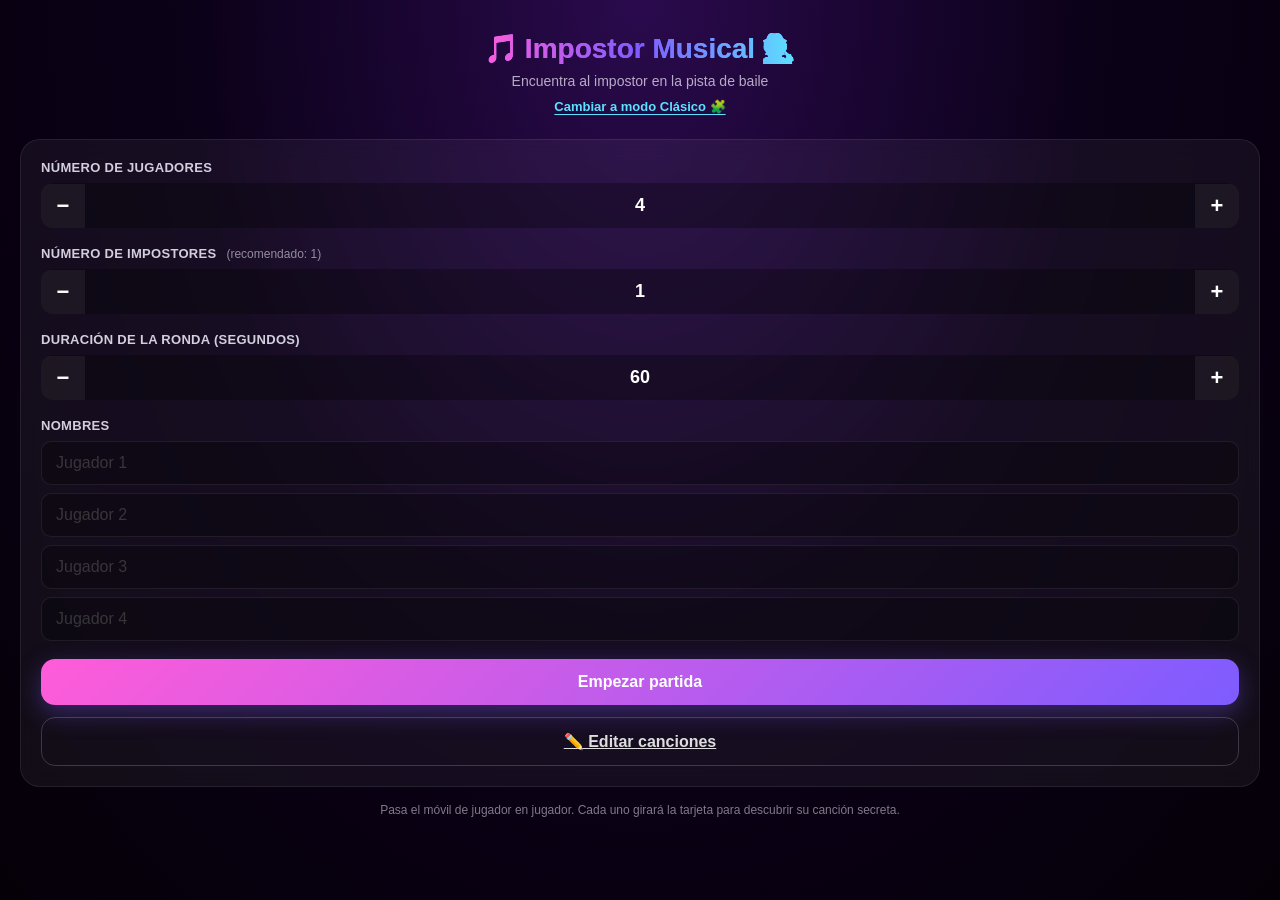
<file: index.html>
<!DOCTYPE html>
<html lang="es">
<head>
  <meta charset="UTF-8" />
  <meta name="viewport" content="width=device-width, initial-scale=1.0, maximum-scale=1.0, user-scalable=no, viewport-fit=cover" />
  <meta name="theme-color" content="#2a0a4d" />
  <title>Impostor Musical</title>

  <link rel="icon" type="image/png" href="icon-1024.png" />
  <link rel="apple-touch-icon" href="icon-1024.png" />
  <link rel="manifest" href="manifest.webmanifest" />
  <meta name="apple-mobile-web-app-capable" content="yes" />
  <meta name="apple-mobile-web-app-status-bar-style" content="black-translucent" />
  <meta name="apple-mobile-web-app-title" content="Impostor" />
  <meta name="mobile-web-app-capable" content="yes" />

  <link rel="stylesheet" href="styles.css?v=6" />
</head>
<body>
  <main id="app">
    <!-- 1. PANTALLA DE CONFIGURACIÓN -->
    <section class="screen active" id="screen-setup">
      <header class="hero">
        <h1>
          <button id="btn-mode-toggle" class="mode-title" type="button" aria-label="Cambiar modo de juego">
            <span id="mode-icon">🎵</span>
            <span id="mode-title">Impostor Musical</span>
            <span>🕵️</span>
          </button>
        </h1>
        <p class="subtitle" id="mode-subtitle">Encuentra al impostor en la pista de baile</p>
        <button id="btn-mode-switch-link" class="mode-switch-link" type="button">Cambiar a modo Clásico 🧩</button>
      </header>

      <div class="card">
        <label class="field">
          <span>Número de jugadores</span>
          <div class="stepper" data-stepper="players">
            <button type="button" class="step-btn" data-step="-1">−</button>
            <input id="input-players" type="number" min="3" max="20" value="4" inputmode="numeric" />
            <button type="button" class="step-btn" data-step="1">+</button>
          </div>
        </label>

        <label class="field">
          <span>Número de impostores <em class="hint" id="impostor-hint">(recomendado: 1)</em></span>
          <div class="stepper" data-stepper="impostors">
            <button type="button" class="step-btn" data-step="-1">−</button>
            <input id="input-impostors" type="number" min="1" max="5" value="1" inputmode="numeric" />
            <button type="button" class="step-btn" data-step="1">+</button>
          </div>
        </label>

        <label class="field switch-field" id="classic-hint-field" hidden>
          <span>Dar pista al impostor</span>
          <input id="input-classic-hints" type="checkbox" checked />
          <span class="switch-control" aria-hidden="true"></span>
        </label>

        <label class="field">
          <span id="duration-label">Duración de la ronda (segundos)</span>
          <div class="stepper" data-stepper="duration">
            <button type="button" class="step-btn" data-step="-15">−</button>
            <input id="input-duration" type="number" min="15" max="900" step="15" value="60" inputmode="numeric" />
            <button type="button" class="step-btn" data-step="15">+</button>
          </div>
        </label>

        <div class="field">
          <span>Nombres</span>
          <div id="names-list" class="names-list"></div>
        </div>

        <p id="setup-error" class="error" hidden></p>
        <button id="btn-start" class="btn btn-primary btn-block">Empezar partida</button>
        <a id="edit-catalog-link" href="editor.html?type=songs" class="btn btn-ghost btn-block">✏️ Editar canciones</a>
      </div>

      <footer class="footnote" id="setup-footnote">
        Pasa el móvil de jugador en jugador. Cada uno girará la tarjeta para descubrir su canción secreta.
      </footer>
    </section>

    <!-- 2. PANTALLA DE PASE / "DAME EL MÓVIL" -->
    <section class="screen" id="screen-pass">
      <div class="pass-card">
        <p class="pass-instruction">Pasa el móvil a</p>
        <h2 id="pass-name" class="pass-name">—</h2>
        <p class="pass-progress" id="pass-progress">Jugador 1 de 4</p>
        <button id="btn-im-here" class="btn btn-primary btn-block">Soy yo, dame el móvil</button>
      </div>
    </section>

    <!-- 3. PANTALLA DE REVELACIÓN (tarjeta que gira) -->
    <section class="screen" id="screen-reveal">
      <div class="reveal-stage">
        <div class="flip-card" id="flip-card" role="button" tabindex="0" aria-label="Tocar para girar la tarjeta">
          <div class="flip-inner">
            <div class="flip-face flip-front">
              <p class="flip-tap">Toca tu nombre para ver el secreto</p>
              <h2 class="flip-name" id="flip-name">—</h2>
              <div class="flip-icon">👆</div>
            </div>
            <div class="flip-face flip-back">
              <div class="reveal-content" id="reveal-content"></div>
              <p class="flip-back-hint">Toca para ocultar</p>
            </div>
          </div>
        </div>
      </div>

      <button id="btn-next-player" class="btn btn-primary btn-block btn-floating" disabled>Siguiente jugador</button>
    </section>

    <!-- 4. PANTALLA DE INICIO DE BAILE -->
    <section class="screen" id="screen-ready">
      <div class="ready-card">
        <h2 id="ready-title">¡Todos listos!</h2>
        <p id="ready-intro">Buscad la canción en vuestro móvil, poneos los auriculares y… 💃🕺</p>
        <ul class="rules" id="ready-rules">
          <li>🎧 Civiles: bailad <strong>vuestra canción secreta</strong>.</li>
          <li>🤫 Impostores: poned cualquier canción y disimulad.</li>
          <li>👀 Observad a los demás. ¿Quién baila raro?</li>
        </ul>
        <button id="btn-start-timer" class="btn btn-primary btn-block">Empezar a bailar</button>
      </div>
    </section>

    <!-- 5. PANTALLA DE TEMPORIZADOR -->
    <section class="screen" id="screen-timer">
      <div class="timer-stage">
        <p class="timer-label" id="timer-label">¡A bailar!</p>
        <div id="timer-display" class="timer-display">01:00</div>
        <div class="timer-progress">
          <div id="timer-bar" class="timer-bar"></div>
        </div>
        <div class="timer-actions">
          <button id="btn-timer-toggle" class="btn btn-secondary">Pausar</button>
          <button id="btn-timer-skip" class="btn btn-ghost">Saltar a votación</button>
        </div>
      </div>
    </section>

    <!-- 6. PANTALLA DE ACUSACIÓN -->
    <section class="screen" id="screen-vote">
      <header class="hero hero-small">
        <h2>Ronda de acusaciones</h2>
        <p class="subtitle" id="vote-status">Quedan 3 civiles y 1 impostor</p>
      </header>

      <p class="vote-instructions">Discute con el grupo y elige a quién linchar:</p>
      <div id="vote-list" class="vote-list"></div>

      <div id="vote-result" class="vote-result" hidden>
        <div id="vote-result-card" class="vote-result-card">
          <p id="vote-result-text"></p>
          <p id="vote-result-detail" class="vote-result-detail"></p>
        </div>
        <button id="btn-vote-continue" class="btn btn-primary btn-block">Continuar</button>
      </div>
    </section>

    <!-- 7. PANTALLA DE FIN -->
    <section class="screen" id="screen-end">
      <div class="end-card">
        <div id="end-emoji" class="end-emoji">🎉</div>
        <h2 id="end-title">¡Ganan los civiles!</h2>
        <p id="end-detail" class="end-detail"></p>
        <div class="end-summary" id="end-summary"></div>
        <button id="btn-play-again" class="btn btn-primary btn-block">Jugar otra vez</button>
        <button id="btn-new-game" class="btn btn-ghost btn-block">Configurar nueva partida</button>
      </div>
    </section>
  </main>

  <script src="app.js?v=6"></script>
</body>
</html>
</file>
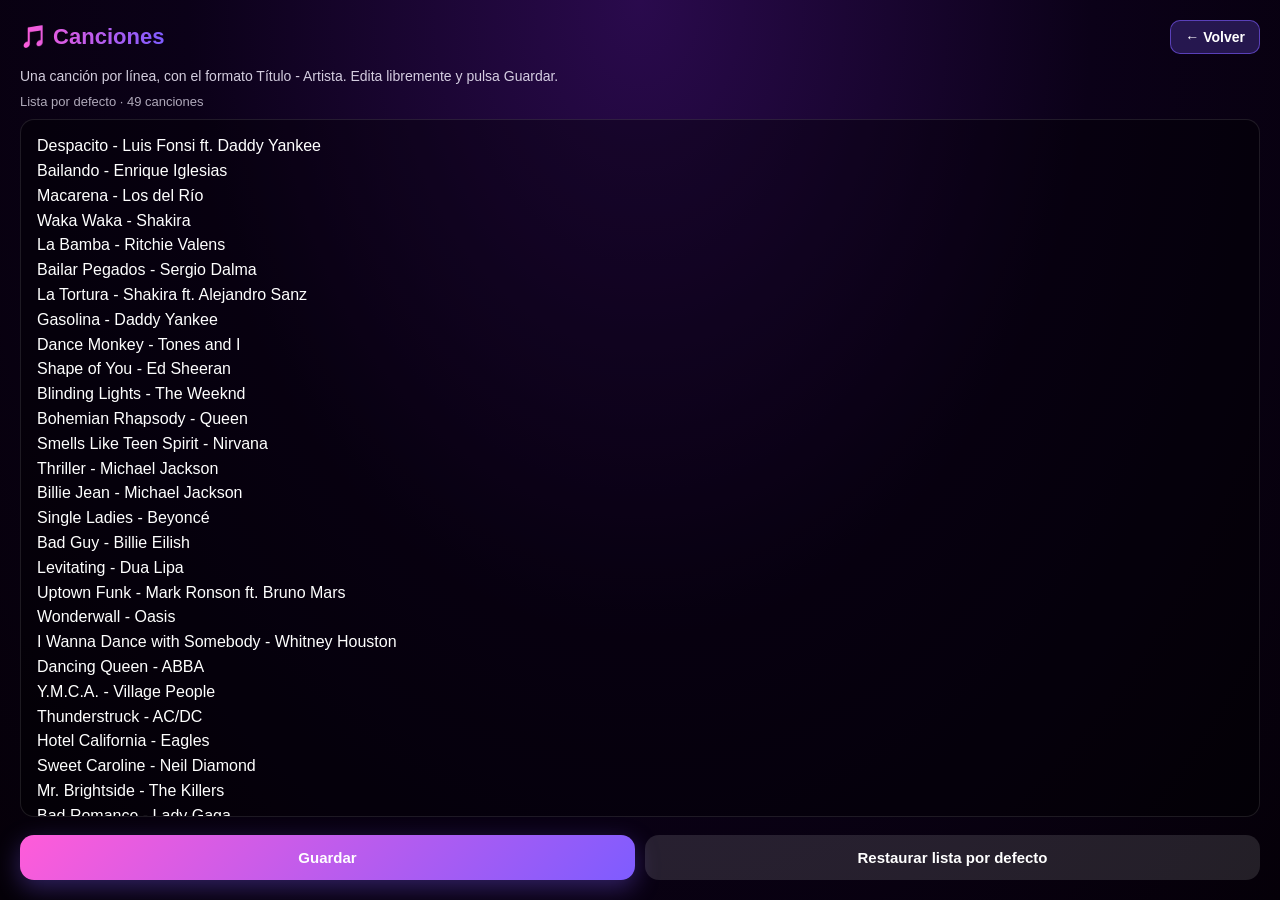
<file: editor.html>
<!DOCTYPE html>
<html lang="es">
<head>
  <meta charset="UTF-8" />
  <meta name="viewport" content="width=device-width, initial-scale=1.0, viewport-fit=cover" />
  <meta name="theme-color" content="#2a0a4d" />
  <title>Editor · Impostor</title>

  <link rel="icon" type="image/png" href="icon-1024.png" />
  <link rel="apple-touch-icon" href="icon-1024.png" />
  <link rel="manifest" href="manifest.webmanifest" />

  <link rel="stylesheet" href="styles.css?v=5" />
</head>
<body class="editor-page">
  <main id="app">
    <section class="screen active" id="screen-editor">
      <header class="editor-header">
        <h1 id="editor-title">🎵 Canciones</h1>
        <a href="index.html" class="back-link">← Volver</a>
      </header>

      <p id="editor-help" class="editor-help">
        Una canción por línea, con el formato <strong>Título - Artista</strong>.
        Edita libremente y pulsa Guardar.
      </p>

      <p id="editor-status" class="editor-status">—</p>

      <textarea
        id="catalog-text"
        class="catalog-text"
        spellcheck="false"
        autocomplete="off"
        autocapitalize="off"
        autocorrect="off"
        placeholder="Despacito - Luis Fonsi&#10;Macarena - Los del Río&#10;..."></textarea>

      <div class="editor-toolbar">
        <button id="btn-save" class="btn btn-primary">Guardar</button>
        <button id="btn-restore" class="btn btn-secondary">Restaurar lista por defecto</button>
      </div>
    </section>
  </main>

  <script src="editor.js?v=5"></script>
</body>
</html>
</file>
<file: styles.css>
/* ==========================================================================
   Impostor Musical — estilos
   ========================================================================== */

* {
  box-sizing: border-box;
  -webkit-tap-highlight-color: transparent;
}

html, body {
  margin: 0;
  padding: 0;
  width: 100%;
  height: 100%;
  overflow: hidden;
  overscroll-behavior: none;
  font-family: -apple-system, BlinkMacSystemFont, "Segoe UI", Roboto, "Helvetica Neue", Arial, sans-serif;
  color: #f5f0ff;
  background: radial-gradient(ellipse at top, #2a0a4d 0%, #0b0118 50%, #050008 100%);
  background-attachment: fixed;
  user-select: none;
  -webkit-user-select: none;
}

#app {
  width: 100%;
  height: 100%;
  height: 100dvh;
  position: relative;
}

/* ----- Pantallas ---------------------------------------------------------- */
.screen {
  position: absolute;
  inset: 0;
  display: none;
  flex-direction: column;
  padding: max(env(safe-area-inset-top), 16px) 20px max(env(safe-area-inset-bottom), 16px);
  overflow-y: auto;
  -webkit-overflow-scrolling: touch;
  animation: fadeIn 0.3s ease;
}

.screen.active {
  display: flex;
}

@keyframes fadeIn {
  from { opacity: 0; transform: translateY(10px); }
  to { opacity: 1; transform: translateY(0); }
}

/* ----- Encabezado --------------------------------------------------------- */
.hero {
  text-align: center;
  margin: 16px 0 24px;
}
.hero-small { margin: 8px 0 16px; }

.hero h1,
.mode-title {
  font-size: 28px;
  margin: 0 0 8px;
  background: linear-gradient(90deg, #ff5cd9, #7e5cff, #5ce1ff);
  -webkit-background-clip: text;
  background-clip: text;
  color: transparent;
  letter-spacing: 0;
}

.mode-title {
  display: inline-flex;
  align-items: center;
  justify-content: center;
  gap: 6px;
  margin: 0;
  border: 0;
  padding: 0;
  font-family: inherit;
  font-weight: 800;
  cursor: pointer;
  transition: transform 0.1s ease, filter 0.15s ease;
}
.mode-title:active {
  transform: scale(0.97);
}
.mode-title:focus-visible {
  outline: 3px solid rgba(92, 225, 255, 0.7);
  outline-offset: 6px;
  border-radius: 10px;
}

.hero h2 {
  font-size: 22px;
  margin: 0 0 6px;
}

.subtitle {
  margin: 0;
  font-size: 14px;
  opacity: 0.7;
}

.mode-switch-link {
  display: inline-block;
  margin: 10px 0 0;
  padding: 0;
  border: 0;
  background: none;
  font-family: inherit;
  font-size: 13px;
  font-weight: 600;
  color: #5ce1ff;
  text-decoration: underline;
  text-underline-offset: 3px;
  cursor: pointer;
}
.mode-switch-link:hover,
.mode-switch-link:focus-visible {
  color: #7e5cff;
}

.footnote {
  text-align: center;
  font-size: 12px;
  opacity: 0.5;
  padding: 16px 0;
}

/* ----- Tarjeta principal -------------------------------------------------- */
.card {
  background: rgba(255, 255, 255, 0.05);
  border: 1px solid rgba(255, 255, 255, 0.08);
  border-radius: 20px;
  padding: 20px;
  backdrop-filter: blur(10px);
  -webkit-backdrop-filter: blur(10px);
}

/* ----- Campos / inputs ---------------------------------------------------- */
.field {
  display: block;
  margin-bottom: 18px;
}

.field > span {
  display: block;
  font-size: 13px;
  font-weight: 600;
  margin-bottom: 8px;
  opacity: 0.85;
  letter-spacing: 0.3px;
  text-transform: uppercase;
}

.hint {
  font-style: normal;
  font-weight: 400;
  text-transform: none;
  letter-spacing: 0;
  opacity: 0.65;
  margin-left: 6px;
  font-size: 12px;
}

.stepper {
  display: flex;
  align-items: center;
  background: rgba(0, 0, 0, 0.3);
  border-radius: 12px;
  overflow: hidden;
}

.stepper input {
  flex: 1;
  background: transparent;
  border: 0;
  outline: 0;
  color: #fff;
  font-size: 18px;
  font-weight: 600;
  text-align: center;
  padding: 12px 0;
  font-family: inherit;
  -moz-appearance: textfield;
}
.stepper input::-webkit-outer-spin-button,
.stepper input::-webkit-inner-spin-button {
  -webkit-appearance: none;
  margin: 0;
}

.step-btn {
  width: 44px;
  height: 44px;
  border: 0;
  background: rgba(255, 255, 255, 0.06);
  color: #fff;
  font-size: 22px;
  font-weight: 600;
  cursor: pointer;
  transition: background 0.15s;
}
.step-btn:active { background: rgba(255, 255, 255, 0.18); }

.names-list {
  display: flex;
  flex-direction: column;
  gap: 8px;
}

.names-list input {
  width: 100%;
  background: rgba(0, 0, 0, 0.3);
  border: 1px solid rgba(255, 255, 255, 0.08);
  border-radius: 10px;
  padding: 12px 14px;
  color: #fff;
  font-size: 16px;
  font-family: inherit;
  outline: none;
  transition: border-color 0.2s;
}
.names-list input:focus {
  border-color: #7e5cff;
}
.names-list input::placeholder { opacity: 0.4; }

.switch-field {
  display: flex;
  align-items: center;
  justify-content: space-between;
  gap: 14px;
  background: rgba(0, 0, 0, 0.22);
  border: 1px solid rgba(255, 255, 255, 0.08);
  border-radius: 12px;
  padding: 12px 14px;
}
.switch-field[hidden] {
  display: none;
}
.switch-field > span:first-child {
  margin: 0;
}
.switch-field input {
  position: absolute;
  opacity: 0;
  pointer-events: none;
}
.switch-control {
  position: relative;
  flex: 0 0 auto;
  width: 52px;
  height: 30px;
  border-radius: 999px;
  background: rgba(255, 255, 255, 0.14);
  transition: background 0.18s ease;
}
.switch-control::after {
  content: "";
  position: absolute;
  top: 4px;
  left: 4px;
  width: 22px;
  height: 22px;
  border-radius: 50%;
  background: #fff;
  box-shadow: 0 2px 8px rgba(0, 0, 0, 0.35);
  transition: transform 0.18s ease;
}
.switch-field input:checked + .switch-control {
  background: linear-gradient(135deg, #ff5cd9, #7e5cff);
}
.switch-field input:checked + .switch-control::after {
  transform: translateX(22px);
}
.switch-field:has(input:focus-visible) {
  outline: 3px solid rgba(92, 225, 255, 0.55);
  outline-offset: 3px;
}

/* ----- Botones ------------------------------------------------------------ */
.btn {
  display: inline-flex;
  align-items: center;
  justify-content: center;
  gap: 6px;
  border: 0;
  border-radius: 14px;
  padding: 14px 22px;
  font-size: 16px;
  font-weight: 600;
  cursor: pointer;
  font-family: inherit;
  transition: transform 0.1s ease, opacity 0.2s, background 0.2s;
}
.btn:active { transform: scale(0.97); }
.btn:disabled { opacity: 0.4; cursor: not-allowed; }

.btn-primary {
  background: linear-gradient(135deg, #ff5cd9, #7e5cff);
  color: #fff;
  box-shadow: 0 8px 24px rgba(126, 92, 255, 0.35);
}
.btn-primary:disabled { box-shadow: none; }

.btn-secondary {
  background: rgba(255, 255, 255, 0.12);
  color: #fff;
}

.btn-ghost {
  background: transparent;
  color: #ddd;
  border: 1px solid rgba(255, 255, 255, 0.18);
}

.btn-block {
  display: flex;
  width: 100%;
  margin-top: 12px;
}

.btn-floating {
  position: sticky;
  bottom: 16px;
  margin: 16px 20px 0;
  align-self: stretch;
}

.error {
  color: #ffd0db;
  background: rgba(255, 92, 138, 0.18);
  border: 1px solid rgba(255, 92, 138, 0.45);
  border-radius: 12px;
  font-size: 14px;
  font-weight: 600;
  margin: 0 0 14px;
  padding: 12px 14px;
  text-align: center;
}
.error.shake {
  animation: shake 0.45s cubic-bezier(0.36, 0.07, 0.19, 0.97);
}
@keyframes shake {
  10%, 90% { transform: translateX(-2px); }
  20%, 80% { transform: translateX(3px); }
  30%, 50%, 70% { transform: translateX(-6px); }
  40%, 60% { transform: translateX(6px); }
}

/* ----- Pase de móvil ------------------------------------------------------ */
.pass-card {
  margin: auto;
  text-align: center;
  width: 100%;
  max-width: 360px;
  padding: 32px 24px;
}

.pass-instruction {
  font-size: 16px;
  opacity: 0.7;
  margin: 0 0 12px;
  text-transform: uppercase;
  letter-spacing: 1px;
}

.pass-name {
  font-size: 40px;
  margin: 0 0 8px;
  background: linear-gradient(135deg, #ff5cd9, #7e5cff, #5ce1ff);
  -webkit-background-clip: text;
  background-clip: text;
  color: transparent;
  font-weight: 800;
  word-break: break-word;
}

.pass-progress {
  font-size: 14px;
  opacity: 0.5;
  margin: 0 0 32px;
}

/* ----- Reveal (tarjeta que gira) ----------------------------------------- */
#screen-reveal {
  padding: 0;
}

.reveal-stage {
  flex: 1;
  position: relative;
  margin: 16px;
  perspective: 1600px;
  display: flex;
}

.flip-card {
  flex: 1;
  position: relative;
  cursor: pointer;
  -webkit-tap-highlight-color: transparent;
  outline: none;
}
.flip-card:focus-visible .flip-inner {
  box-shadow: 0 0 0 3px #7e5cff;
  border-radius: 24px;
}

.flip-inner {
  position: relative;
  width: 100%;
  height: 100%;
  transform-style: preserve-3d;
  transition: transform 0.7s cubic-bezier(0.22, 1, 0.36, 1);
  will-change: transform;
}
.flip-card.flipped .flip-inner {
  transform: rotateY(180deg);
}

.flip-face {
  position: absolute;
  inset: 0;
  display: flex;
  flex-direction: column;
  align-items: center;
  justify-content: center;
  text-align: center;
  padding: 28px 24px;
  border-radius: 24px;
  backface-visibility: hidden;
  -webkit-backface-visibility: hidden;
  box-shadow: 0 12px 40px rgba(0, 0, 0, 0.4);
}

.flip-front {
  background: linear-gradient(160deg, #2a0a4d 0%, #4a1a8d 60%, #ff5cd9 200%);
}

.flip-back {
  background: linear-gradient(160deg, #1a0533 0%, #2a0a4d 100%);
  transform: rotateY(180deg);
  border: 1px solid rgba(255, 255, 255, 0.06);
}

.flip-tap {
  font-size: 13px;
  text-transform: uppercase;
  letter-spacing: 2px;
  opacity: 0.7;
  margin: 0 0 24px;
}

.flip-name {
  font-size: 36px;
  font-weight: 800;
  margin: 0 0 24px;
  word-break: break-word;
  background: linear-gradient(135deg, #ffffff, #ffd6f5);
  -webkit-background-clip: text;
  background-clip: text;
  color: transparent;
}

.flip-icon {
  font-size: 44px;
  animation: tap-pulse 1.6s ease infinite;
}

@keyframes tap-pulse {
  0%, 100% { transform: scale(1); opacity: 0.6; }
  50% { transform: scale(1.15); opacity: 1; }
}

.flip-back-hint {
  position: absolute;
  bottom: 18px;
  left: 0; right: 0;
  text-align: center;
  font-size: 12px;
  opacity: 0.45;
  margin: 0;
}

.reveal-content {
  width: 100%;
  max-width: 360px;
}

.reveal-content .role-label {
  font-size: 13px;
  text-transform: uppercase;
  letter-spacing: 2px;
  opacity: 0.6;
  margin-bottom: 12px;
}

.reveal-content .role-title {
  font-size: 32px;
  font-weight: 800;
  margin-bottom: 16px;
}

.reveal-content.civil .role-title {
  background: linear-gradient(135deg, #5ce1ff, #7e5cff);
  -webkit-background-clip: text;
  background-clip: text;
  color: transparent;
}
.reveal-content.impostor .role-title {
  background: linear-gradient(135deg, #ff5c8a, #ffba5c);
  -webkit-background-clip: text;
  background-clip: text;
  color: transparent;
}

.reveal-content .song-emoji {
  font-size: 64px;
  margin-bottom: 12px;
}

.reveal-content .song-title {
  font-size: 26px;
  font-weight: 800;
  margin: 0 0 6px;
  line-height: 1.2;
}

.reveal-content .song-artist {
  font-size: 16px;
  opacity: 0.75;
  margin: 0 0 20px;
}

.reveal-content .impostor-msg {
  font-size: 16px;
  line-height: 1.5;
  opacity: 0.85;
  margin: 0 0 12px;
}

/* ----- Pantalla "listos para bailar" ------------------------------------ */
.ready-card {
  margin: auto;
  width: 100%;
  max-width: 420px;
  text-align: center;
  padding: 24px 8px;
}
.ready-card h2 {
  font-size: 30px;
  margin: 0 0 12px;
}
.ready-card > p {
  font-size: 16px;
  opacity: 0.85;
  margin: 0 0 20px;
}
.rules {
  list-style: none;
  padding: 0;
  margin: 0 0 28px;
  text-align: left;
}
.rules li {
  background: rgba(255, 255, 255, 0.05);
  border: 1px solid rgba(255, 255, 255, 0.08);
  border-radius: 12px;
  padding: 12px 14px;
  margin-bottom: 10px;
  font-size: 15px;
}

/* ----- Temporizador ------------------------------------------------------- */
.timer-stage {
  margin: auto;
  text-align: center;
  width: 100%;
  max-width: 420px;
}

.timer-label {
  font-size: 14px;
  text-transform: uppercase;
  letter-spacing: 3px;
  opacity: 0.7;
  margin: 0 0 16px;
}

.timer-display {
  font-size: 96px;
  font-weight: 800;
  font-variant-numeric: tabular-nums;
  background: linear-gradient(135deg, #ff5cd9, #7e5cff, #5ce1ff);
  -webkit-background-clip: text;
  background-clip: text;
  color: transparent;
  line-height: 1;
  margin-bottom: 24px;
}
.timer-display.warning {
  background: linear-gradient(135deg, #ffba5c, #ff5c8a);
  -webkit-background-clip: text;
  background-clip: text;
  color: transparent;
  animation: pulse 0.8s ease-in-out infinite;
}
@keyframes pulse {
  50% { transform: scale(1.05); }
}

.timer-progress {
  height: 8px;
  background: rgba(255, 255, 255, 0.1);
  border-radius: 4px;
  overflow: hidden;
  margin-bottom: 28px;
}
.timer-bar {
  height: 100%;
  width: 100%;
  background: linear-gradient(90deg, #5ce1ff, #7e5cff, #ff5cd9);
  transition: width 1s linear;
}

.timer-actions {
  display: flex;
  flex-direction: column;
  gap: 10px;
}

/* ----- Votación ----------------------------------------------------------- */
.vote-instructions {
  text-align: center;
  opacity: 0.8;
  margin: 0 0 16px;
}

.vote-list {
  display: grid;
  grid-template-columns: repeat(2, minmax(0, 1fr));
  gap: 10px;
  margin-bottom: 20px;
}

.vote-btn {
  background: rgba(255, 255, 255, 0.06);
  border: 1px solid rgba(255, 255, 255, 0.12);
  border-radius: 14px;
  color: #fff;
  font-size: 16px;
  font-weight: 600;
  padding: 18px 12px;
  text-align: center;
  cursor: pointer;
  font-family: inherit;
  transition: transform 0.1s, background 0.15s, border-color 0.15s;
  word-break: break-word;
}
.vote-btn:active {
  transform: scale(0.97);
  background: rgba(255, 255, 255, 0.12);
  border-color: rgba(255, 255, 255, 0.25);
}

.vote-result {
  text-align: center;
  margin-top: 16px;
  animation: fadeIn 0.3s ease;
}

.vote-result-card {
  background: rgba(255, 255, 255, 0.05);
  border: 1px solid rgba(255, 255, 255, 0.1);
  border-radius: 18px;
  padding: 28px 20px;
  margin-bottom: 16px;
}

.vote-result-card.civil {
  background: linear-gradient(160deg, rgba(92, 225, 255, 0.18), rgba(126, 92, 255, 0.12));
  border-color: rgba(92, 225, 255, 0.45);
}
.vote-result-card.impostor {
  background: linear-gradient(160deg, rgba(255, 92, 138, 0.22), rgba(255, 186, 92, 0.14));
  border-color: rgba(255, 92, 138, 0.5);
}

#vote-result-text {
  font-size: 22px;
  font-weight: 800;
  margin: 0 0 6px;
}

.vote-result-detail {
  margin: 0;
  font-size: 14px;
  opacity: 0.85;
}

/* ----- Pantalla final ----------------------------------------------------- */
.end-card {
  margin: auto;
  width: 100%;
  max-width: 420px;
  text-align: center;
  padding: 16px 8px;
}
.end-emoji {
  font-size: 72px;
  margin-bottom: 12px;
}
.end-card h2 {
  font-size: 30px;
  margin: 0 0 8px;
}
.end-detail {
  margin: 0 0 20px;
  opacity: 0.8;
}
.end-summary {
  background: rgba(255, 255, 255, 0.05);
  border: 1px solid rgba(255, 255, 255, 0.08);
  border-radius: 14px;
  padding: 14px 16px;
  text-align: left;
  font-size: 14px;
  margin-bottom: 24px;
}
.end-summary .summary-row {
  display: flex;
  justify-content: space-between;
  padding: 6px 0;
}
.end-summary .summary-row + .summary-row {
  border-top: 1px solid rgba(255, 255, 255, 0.06);
}
.end-summary .badge {
  font-size: 12px;
  padding: 2px 8px;
  border-radius: 99px;
  font-weight: 700;
}
.badge.civil { background: rgba(92, 225, 255, 0.2); color: #c4f0ff; }
.badge.impostor { background: rgba(255, 92, 138, 0.25); color: #ffd0db; }
.badge.alive { background: rgba(255, 255, 255, 0.1); color: #fff; }
.badge.eliminated { background: rgba(0, 0, 0, 0.3); color: #999; text-decoration: line-through; }

/* ----- Editor de catálogos ----------------------------------------------- */
body.editor-page {
  overflow: hidden;
}
body.editor-page #app {
  height: 100%;
  height: 100dvh;
}
body.editor-page #app {
  position: relative;
}
body.editor-page .screen {
  position: relative;
  inset: auto;
  display: flex;
  flex-direction: column;
  height: 100%;
  overflow: hidden;
}

.editor-header {
  flex: 0 0 auto;
  display: flex;
  align-items: center;
  justify-content: space-between;
  gap: 12px;
  padding: 4px 0 12px;
}
.editor-header h1 {
  font-size: 22px;
  margin: 0;
  background: linear-gradient(90deg, #ff5cd9, #7e5cff);
  -webkit-background-clip: text;
  background-clip: text;
  color: transparent;
}
.editor-header .back-link {
  color: #fff;
  text-decoration: none;
  font-size: 14px;
  font-weight: 600;
  background: rgba(126, 92, 255, 0.25);
  border: 1px solid rgba(126, 92, 255, 0.6);
  padding: 8px 14px;
  border-radius: 10px;
  transition: background 0.15s, transform 0.1s;
}
.editor-header .back-link:active {
  background: rgba(126, 92, 255, 0.45);
  transform: scale(0.97);
}

.editor-help {
  flex: 0 0 auto;
  font-size: 14px;
  opacity: 0.85;
  margin: 0 0 8px;
  line-height: 1.45;
}

.editor-status {
  flex: 0 0 auto;
  font-size: 13px;
  opacity: 0.7;
  margin: 0 0 10px;
}
.editor-status.dirty {
  color: #ffba5c;
  opacity: 1;
}
.editor-status.saved {
  color: #5ce1ff;
  opacity: 1;
}

.catalog-text,
.songs-text {
  flex: 1 1 auto;
  width: 100%;
  min-height: 200px;
  resize: none;
  background: rgba(0, 0, 0, 0.35);
  border: 1px solid rgba(255, 255, 255, 0.1);
  border-radius: 14px;
  padding: 14px 16px;
  color: #fff;
  font-size: 16px;
  line-height: 1.55;
  font-family: inherit;
  outline: none;
  margin-bottom: 14px;
}
.catalog-text:focus,
.songs-text:focus {
  border-color: #7e5cff;
}

.editor-toolbar {
  flex: 0 0 auto;
  display: flex;
  flex-wrap: wrap;
  gap: 10px;
  margin-top: 4px;
  padding-bottom: 4px;
}
.editor-toolbar .btn {
  flex: 1 1 140px;
  font-size: 15px;
  padding: 14px 16px;
}
</file>
